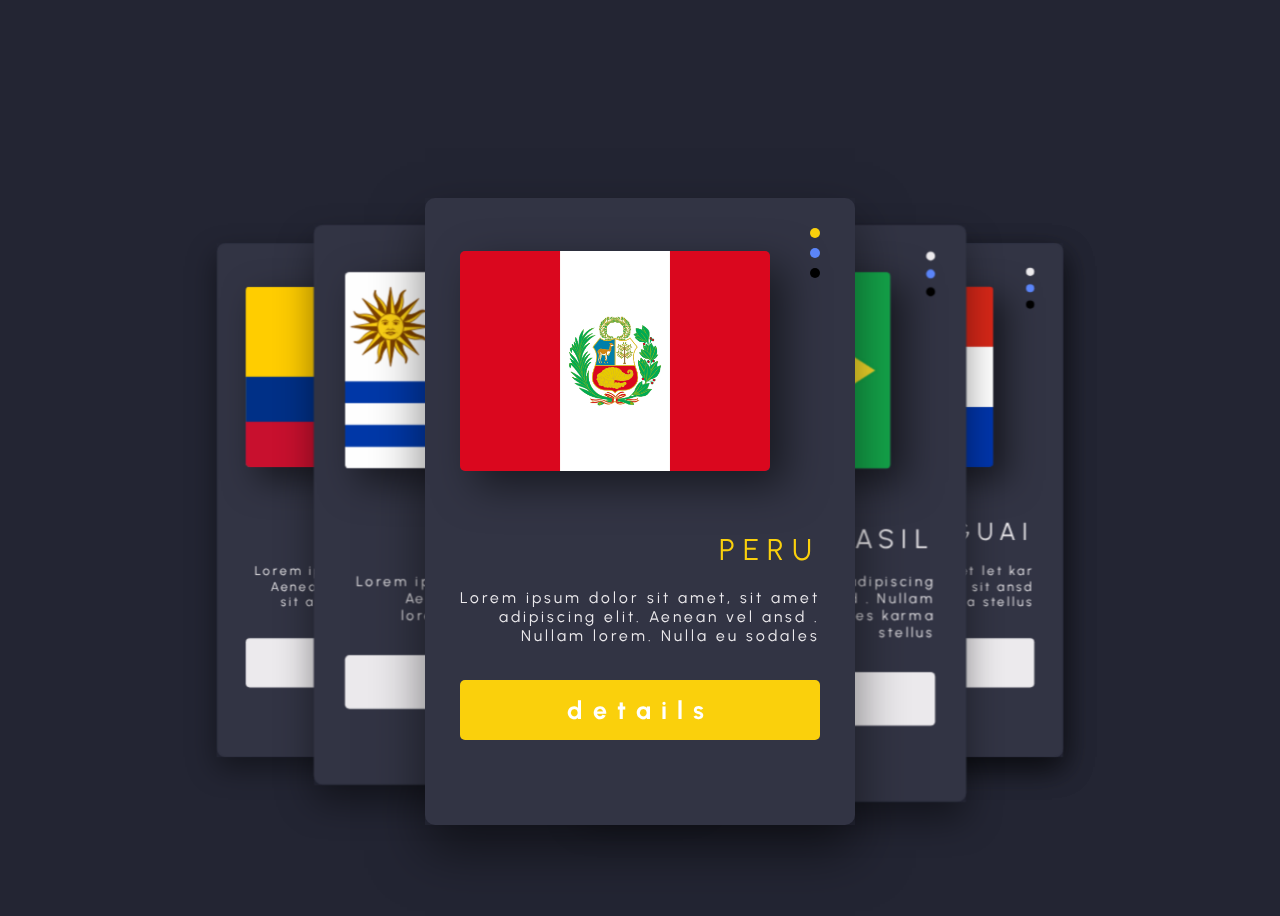
<file: home.html>
<!DOCTYPE html>
<html lang="en">

<head>
  <meta charset="UTF-8">
  <meta http-equiv="X-UA-Compatible" content="IE=edge">
  <meta name="viewport" content="width=device-width, initial-scale=1.0">
  <title>Slider bandeiras</title>

  <link rel="stylesheet" href="https://cdnjs.cloudflare.com/ajax/libs/font-awesome/6.1.2/css/all.min.css" integrity="sha512-1sCRPdkRXhBV2PBLUdRb4tMg1w2YPf37qatUFeS7zlBy7jJI8Lf4VHwWfZZfpXtYSLy85pkm9GaYVYMfw5BC1A==" crossorigin="anonymous" referrerpolicy="no-referrer" />
  <link rel="stylesheet" href="pag2.css">
</head>

<body>

  <div class="container">


    <input type="radio" name="slider" class="d-none" id="s1" checked>
    <input type="radio" name="slider" class="d-none" id="s2">
    <input type="radio" name="slider" class="d-none" id="s3">
    <input type="radio" name="slider" class="d-none" id="s4">
    <input type="radio" name="slider" class="d-none" id="s5">

    <div class="cards">
      <label for="s1" id="slide1">
        <div class="card">
          <div class="image">
            <img src="PERU.png" alt="">
            <div class="dots">
              <div></div>
              <div></div>
              <div></div>
            </div>
          </div>
          <div class="infos">
            <span class="name">PERU</span>
            <span class="lorem">Lorem ipsum dolor sit amet, sit amet  adipiscing elit. Aenean vel ansd . Nullam
              lorem. Nulla eu
              sodales</span>
          </div>
          <a href="/contact" class="btn-contact">details</a>
          <div class="socials">
          </div>
        </div>
      </label>

      <label for="s2" id="slide2">
        <div class="card">
          <div class="image">
            <img src="Brasil.jpg" alt="">
            <div class="dots">
              <div class="dot1"></div>
              <div class="dot2"></div>
              <div class="dot3"></div>
            </div>
          </div>
          <div class="infos">
            <span class="name">BRASIL</span>
            <span class="lorem">Lorem ipsum dolor sit, adipiscing elit. Aenean vel sit ansd . Nullam
              lorem. Nulla eu
              sodales karma stellus</span>
          </div>
          <a href="/contact" class="btn-contact">details</a>
          <div class="socials">
          </div>
        </div>
      </label>

      <label for="s3" id="slide3">
        <div class="card">
          <div class="image">
            <img src="paraguai.png"">
            <div class="dots">
              <div class="dot1"></div>
              <div class="dot2"></div>
              <div class="dot3"></div>
            </div>
          </div>
          <div class="infos">
            <span class="name">PARAGUAI</span>
            <span class="lorem">Lorem ipsum dolor, sit amet let kar adipiscing. Aenean vel velit sit ansd . Nullam
              lorem. Nulla karma stellus</span>
          </div>
          <a href="/contact" class="btn-contact">details</a>
          <div class="socials">
          </div>
        </div>
      </label>

      <label for="s4" id="slide4">
        <div class="card">
          <div class="image">
            <img src="colombia.svg" alt="">
            <div class="dots">
              <div class="dot1"></div>
              <div class="dot2"></div>
              <div class="dot3"></div>
            </div>
          </div>
          <div class="infos">
            <span class="name">COLÔMBIA</span>
            <span class="lorem">Lorem ipsum dolor sit, sit amet elit. Aenean sit amet sit amet vel velit sit ansd. Nulla eu
              sodales stellus</span>
          </div>
          <a href="/contact" class="btn-contact">details</a>
          <div class="socials">

          </div>
        </div>
      </label>

      <label for="s5" id="slide5">
        <div class="card">
          <div class="image">
            <img src="uruguai.svg"">
            <div class="dots">
              <div class="dot1"></div>
              <div class="dot2"></div>
              <div class="dot3"></div>
            </div>
          </div>
          <div class="infos">
            <span class="name">URUGUAI</span>
            <span class="lorem">Lorem ipsum sit amet, sit amet elit. Aenean vel velit ansd . Nullam
              lorem. Nulla eu
              sodales stellus</span>
          </div>
          <a href="/contact" class="btn-contact">details</a>
          <div class="socials">

          </div>
        </div>
      </label>
      <label for="s3" id="slide3">
        <div class="card">
          <div class="image">
            <img src="paraguai.png"">
            <div class="dots">
              <div class="dot1"></div>
              <div class="dot2"></div>
              <div class="dot3"></div>
            </div>
          </div>
          <div class="infos">
            <span class="name">PARAGUAI</span>
            <span class="lorem">Lorem ipsum dolor, sit amet let kar adipiscing. Aenean vel velit sit ansd . Nullam
              lorem. Nulla karma stellus</span>
          </div>
          <a href="/contact" class="btn-contact">details</a>
          <div class="socials">
          </div>
        </div>
      </label>
    </div>

  </div>

</body>

</html>
</file>
<file: pag2.css>
@import url('https://fonts.googleapis.com/css2?family=Urbanist:wght@200;300;400;600;700&display=swap');

body {

    display: flex;
    align-items: center;
    justify-content: center;
    background-color: #232533;
    overflow-x: hidden;
    height: 100vh;
    font-family: 'Urbanist', sans-serif;
}

a{

    text-decoration: none;
}

input {

    display: none;
}

.container {

    width: 100%;
    height: 100%;
    max-width: 600px;
    max-height: 600px;
    display: flex;
    transform-style: preserve-3d;
    justify-content: center;
    align-items: center;
    flex-direction: column;
}

.cards {

    position: relative;
    height: 500px;
    width: 430px;
    margin-bottom: 20px;
    perspective: 1000px;
    transform-style: preserve-3d;
}

.cards label {

    position: absolute;
    width: 430px;
    left: 0;
    right: 0;
    margin: auto;
    cursor: pointer;
    transition: transform 0.55s ease;
}

.cards .card{

    position: relative;
    height: 100%;
    background-color: #323444;
    border-radius: 10px;
    padding: 30px 35px;
}

.card .image{

    display: flex;
    justify-content: space-between;
}

.card .image img{

    border-radius: 5px;
    box-shadow: 15px 15px 40px rgba(0, 0, 0, 50%);
    margin-top: 23px;
    width: 86%;
    height: 220px;
    object-fit: cover;
}

.card .image .dots{

    text-align: center;
}

.dots div{

    width: 10px;
    height: 10px;
    border-radius: 50%;
    margin-bottom: 10px;
}

.dots div:nth-child(1){

    background-color: var(--current-color1);
}

.dots div:nth-child(2){

    background-color: #5B85F9;
}

.dots div:nth-child(3){

    background-color: #000;
}

.card .infos{

    display: block;
    text-align: end;
    padding-top: 60px;
}

.infos span{

    display: block;
}

.infos .name{

    font-size: 30px;
    color: var(--current-color1);
    letter-spacing: 8px;
    margin-bottom: 20px;
    padding-left: 25%;
    transition: all .6s ease;
}

.infos .lorem{

    font-size: 15.5px;
    color: #ECEAED;
    letter-spacing: 3px;
}

.card .btn-contact{

    width: 100%;
    height: 60px;
    margin: 35px auto;
    border-radius: 5px;
    background-color: var(--current-color1);
    display: flex;
    align-items: center;
    justify-content: center;
    color: #fff;
    font-size: 25px;
    letter-spacing: 10px;
    font-weight: 700;
    transition: all .7s ease;
}

.card .socials{

    display: flex;
    justify-content: space-between;
    align-items: center;
    padding-top: 20px;
}

.socials i{

    font-size: 25px;
    transition: all .7s ease;
    color: var(--current-color2);
}



#s1:checked~.cards #slide4,
#s2:checked~.cards #slide5,
#s3:checked~.cards #slide1,
#s4:checked~.cards #slide2,
#s5:checked~.cards #slide3 {
    box-shadow: 0 15px 35px 0 rgba(0, 0, 0, 45%);
    transform: translate3d(-70%, 0, -220px);
    --current-color1: #ECEAED;
    --current-color2: #404457;
}

#s1:checked~.cards #slide5,
#s2:checked~.cards #slide1,
#s3:checked~.cards #slide2,
#s4:checked~.cards #slide3,
#s5:checked~.cards #slide4 {
    box-shadow: 0 20px 40px 0 rgba(0, 0, 0, 45%);
    transform: translate3d(-35%, 0, -120px);
    --current-color1: #ECEAED;
    --current-color2: #404457;
}

#s1:checked~.cards #slide1,
#s2:checked~.cards #slide2,
#s3:checked~.cards #slide3,
#s4:checked~.cards #slide4,
#s5:checked~.cards #slide5 {
    box-shadow: 0 25px 50px 0 rgba(0, 0, 0, 50%);
    transform: translate3d(0, 0, 0);
    --current-color1: #fad00c;
    --current-color2: #ECEAED;
}

#s1:checked~.cards #slide2,
#s2:checked~.cards #slide3,
#s3:checked~.cards #slide4,
#s4:checked~.cards #slide5,
#s5:checked~.cards #slide1 {
    box-shadow: 0 20px 40px 0 rgba(0, 0, 0, 45%);
    transform: translate3d(35%, 0, -120px);
    --current-color1: #ECEAED;
    --current-color2: #404457;
}

#s1:checked~.cards #slide3,
#s2:checked~.cards #slide4,
#s3:checked~.cards #slide5,
#s4:checked~.cards #slide1,
#s5:checked~.cards #slide2 {
    box-shadow: 0 15px 35px 0 rgba(0, 0, 0, 45%);
    transform: translate3d(70%, 0, -220px);
    --current-color1: #ECEAED;
    --current-color2: #404457;
}
</file>
